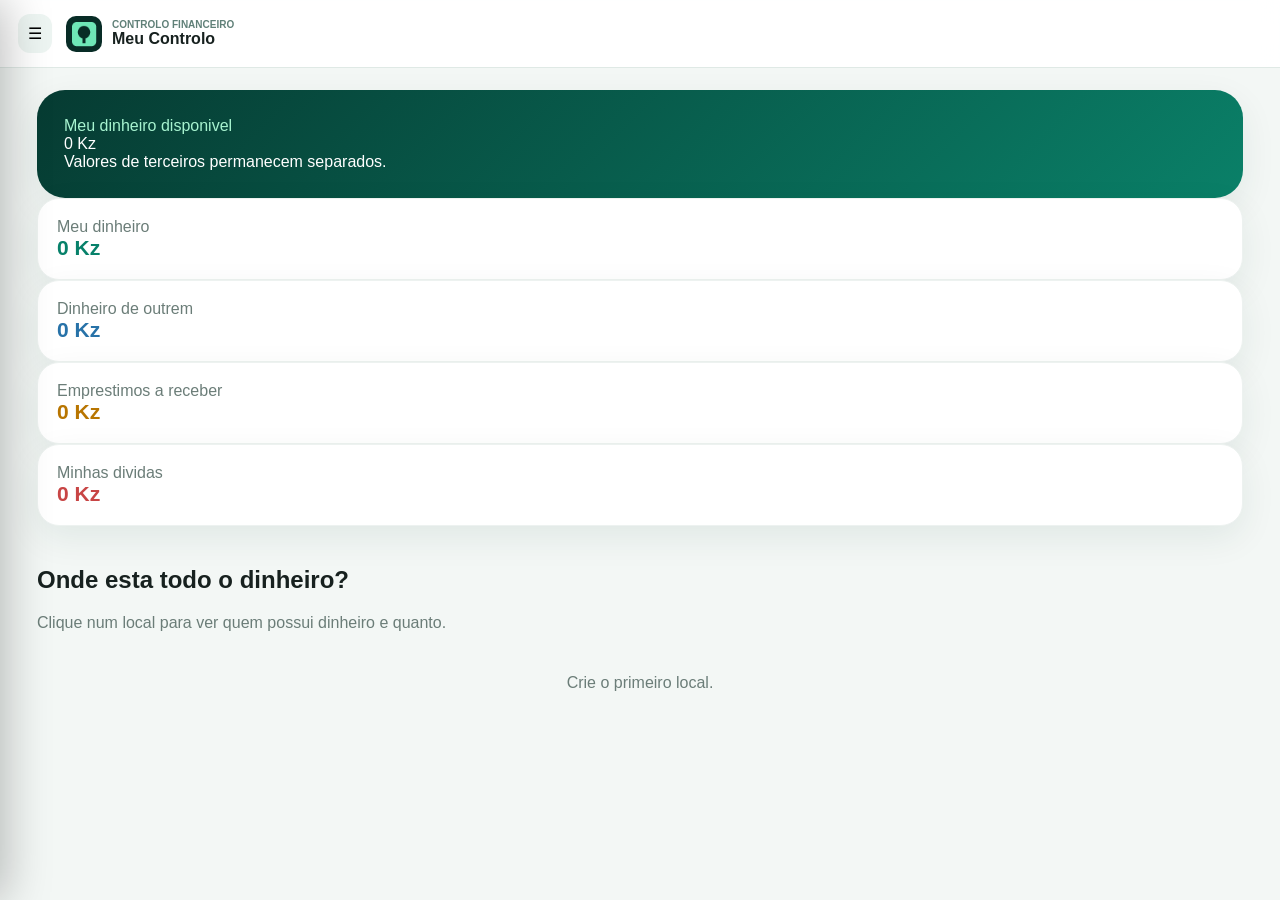
<file: index.html>
<!doctype html><html lang="pt-AO"><head><meta charset="UTF-8"><meta name="viewport" content="width=device-width,initial-scale=1,viewport-fit=cover"><meta name="theme-color" content="#082c26"><meta name="description" content="Controlo financeiro pessoal, dívidas, empréstimos e dinheiro de outrem"><meta name="mobile-web-app-capable" content="yes"><meta name="apple-mobile-web-app-capable" content="yes"><meta name="apple-mobile-web-app-status-bar-style" content="black-translucent"><link rel="manifest" href="./manifest.webmanifest"><link rel="icon" href="./icons/icon-192.png"><link rel="apple-touch-icon" href="./icons/icon-192.png"><link rel="stylesheet" href="./styles.css"><title>Meu Controlo</title></head><body><div id="app"></div><script src="./app.js" defer></script></body></html>
</file>
<file: styles.css>
:root{--green:#0a8068;--dark:#063b32;--bg:#f3f7f5;--text:#17211f;--muted:#6b7d78;--line:#dfe9e5;--white:#fff;--red:#c84545;--amber:#b87500;--shadow:0 12px 35px rgba(6,59,50,.08)}*{box-sizing:border-box}body{margin:0;background:var(--bg);color:var(--text);font-family:Inter,Segoe UI,Arial,sans-serif}button,input,select,textarea{font:inherit}.top{height:68px;position:sticky;top:0;z-index:20;display:flex;align-items:center;gap:14px;padding:0 18px;background:rgba(255,255,255,.93);border-bottom:1px solid var(--line);backdrop-filter:blur(12px)}.menu-btn,.icon-btn{border:0;background:#edf5f2;border-radius:12px;padding:10px;cursor:pointer}.brand{display:flex;align-items:center;gap:10px;font-weight:900}.brand img{width:36px;height:36px;border-radius:10px}.drawer{position:fixed;inset:0 auto 0 0;width:292px;z-index:40;padding:22px;background:var(--dark);color:#fff;transform:translateX(-105%);transition:.25s ease;box-shadow:20px 0 45px #0004}.drawer.open{transform:none}.overlay{position:fixed;inset:0;z-index:35;background:#001d1880;display:none}.overlay.show{display:block}.drawer-head{display:flex;justify-content:space-between;align-items:center;margin-bottom:25px}.drawer nav button{width:100%;display:flex;gap:12px;align-items:center;border:0;padding:13px 14px;margin:5px 0;border-radius:14px;background:transparent;color:#b9d4cd;text-align:left;cursor:pointer;font-weight:700}.drawer nav button.active{background:#6ee7bd;color:#063b32}.drawer hr{border:0;border-top:1px solid #ffffff1f;margin:14px 0}.container{max-width:1250px;margin:auto;padding:22px}.hero{background:linear-gradient(135deg,#063b32,#0a8068);color:white;padding:27px;border-radius:28px;box-shadow:var(--shadow)}.hero small{color:#bce5d9}.hero h1{font-size:clamp(30px,5vw,49px);margin:8px 0}.cards{display:grid;grid-template-columns:repeat(4,1fr);gap:14px;margin-top:18px}.card,.panel{background:#fff;border:1px solid #edf2f0;border-radius:22px;padding:19px;box-shadow:var(--shadow)}.card small,.muted{color:var(--muted)}.card strong{display:block;font-size:22px;margin-top:8px}.panel{margin-top:18px}.panel-head{display:flex;justify-content:space-between;align-items:center;gap:12px;margin-bottom:15px}.panel h2{margin:0;font-size:20px}.btn{border:0;border-radius:13px;padding:11px 15px;background:var(--green);color:#fff;font-weight:800;cursor:pointer}.btn.dark{background:#122622}.btn.amber{background:#e9a52d;color:#302000}.btn.ghost{background:#edf5f2;color:#16483e}.btn.danger{background:#fff0f0;color:var(--red)}.grid2{display:grid;grid-template-columns:1fr 1fr;gap:18px}.list{display:grid;gap:10px}.row{display:flex;align-items:center;justify-content:space-between;gap:12px;padding:14px;border:1px solid var(--line);border-radius:16px}.row-main{min-width:0}.row-main b{display:block}.row-main small{display:block;color:var(--muted);margin-top:4px}.amount{font-weight:900;white-space:nowrap}.positive{color:var(--green)}.negative{color:var(--red)}.loan{color:var(--amber)}.badge{display:inline-block;padding:5px 9px;border-radius:999px;background:#eef5f3;color:#41615a;font-size:12px;font-weight:800}.badge.ok{background:#dcf8ed;color:#08775f}.badge.warn{background:#fff2d7;color:#8b5b00}.fab{position:fixed;right:22px;bottom:22px;border:0;border-radius:50%;width:58px;height:58px;background:var(--green);color:#fff;font-size:27px;box-shadow:0 14px 30px #08705b55;cursor:pointer}.modal-wrap{position:fixed;inset:0;z-index:60;display:grid;place-items:center;padding:15px;background:#001d1880}.modal{width:min(590px,100%);max-height:92vh;overflow:auto;background:#fff;border-radius:24px;padding:22px}.modal-head{display:flex;justify-content:space-between;align-items:center}.form-grid{display:grid;grid-template-columns:1fr 1fr;gap:13px}.field{display:grid;gap:6px;margin-top:13px}.field.full{grid-column:1/-1}.field label{font-size:13px;font-weight:800}.field input,.field select,.field textarea{width:100%;border:1px solid #cfddd8;background:#f8fbfa;border-radius:12px;padding:12px}.actions{display:flex;justify-content:flex-end;gap:10px;margin-top:19px}.empty{text-align:center;color:var(--muted);padding:30px}.locations{display:grid;grid-template-columns:repeat(3,1fr);gap:14px}.progress{height:7px;background:#e6efec;border-radius:20px;overflow:hidden;margin-top:9px}.progress i{display:block;height:100%;background:var(--green)}.notice{padding:14px;border-radius:14px;background:#fff4db;color:#744d00;margin-bottom:14px}.hidden{display:none!important}@media(max-width:850px){.cards{grid-template-columns:1fr 1fr}.grid2{grid-template-columns:1fr}.locations{grid-template-columns:1fr 1fr}}@media(max-width:540px){.container{padding:14px}.cards,.locations,.form-grid{grid-template-columns:1fr}.row{align-items:flex-start}.top{height:62px}.brand span{font-size:16px}.panel{padding:15px}.hero{padding:22px}.actions{flex-direction:column}.actions .btn{width:100%}}
.owner-list{display:grid;gap:6px;margin:10px 0;padding:10px;border-radius:12px;background:#fff8e8}.owner-list small{display:block;color:#6b5330}
.top small{display:block;color:#608078;font-weight:800;font-size:10px}.toolbar-right{margin-left:auto}.drawer .install-note{font-size:11px;color:#9ec4ba;line-height:1.45;margin-top:18px}.click{cursor:pointer}.two{display:grid;grid-template-columns:1fr 1fr;gap:12px}.row-actions{display:flex;gap:7px;flex-wrap:wrap}.money{font-size:21px;font-weight:900}.green{color:#07816a}.blue{color:#2772a8}.amber{color:#b87500}.red{color:#c84545}.section-head{display:flex;align-items:center;justify-content:space-between;gap:14px;margin:20px 0 12px}.modal-bg{position:fixed;inset:0;z-index:70;background:#001d1880;display:grid;place-items:center;padding:14px}.modal-body{margin-top:10px}.notice.info{background:#e9f7f3;color:#145648}.owner-list{display:grid;gap:6px;margin:10px 0;padding:10px;border-radius:12px;background:#fff8e8}.owner-list small{display:block;color:#6b5330}@media(max-width:600px){.two{grid-template-columns:1fr}.section-head{align-items:flex-start;flex-direction:column}}
</file>
